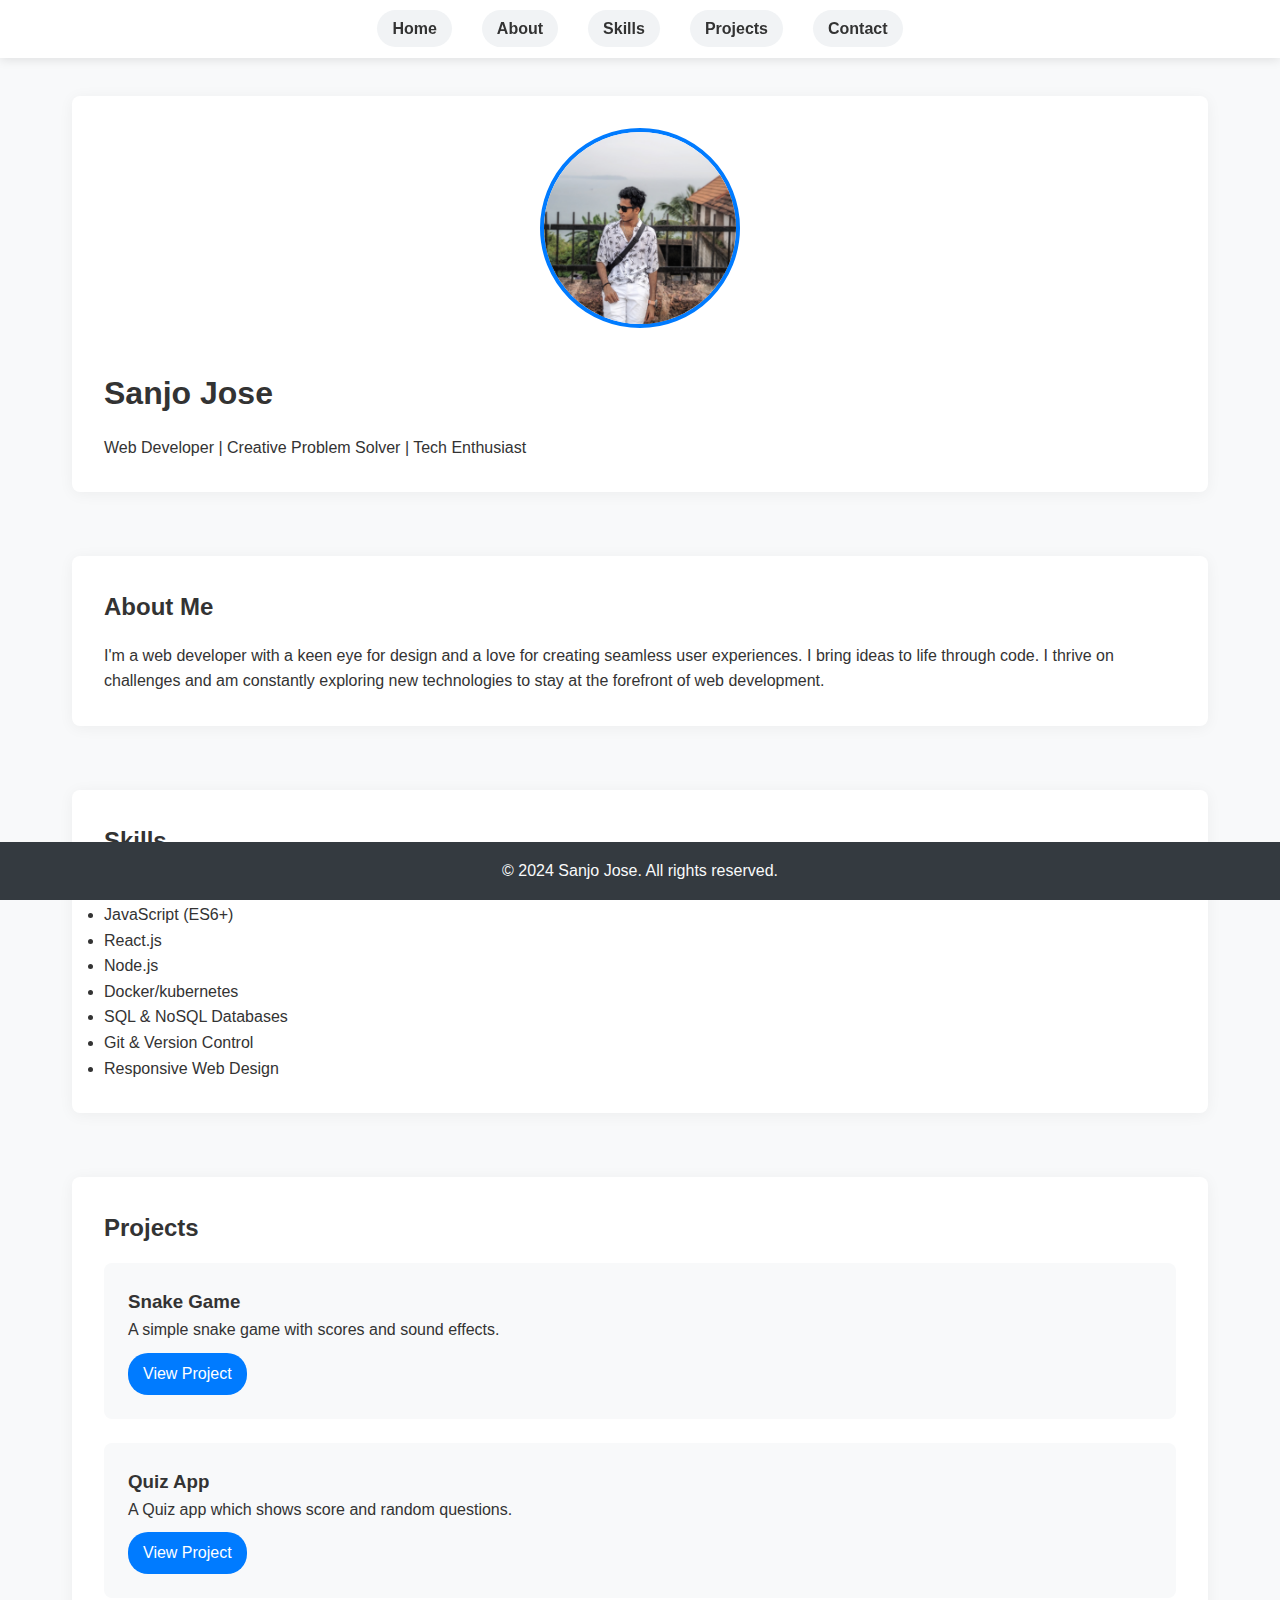
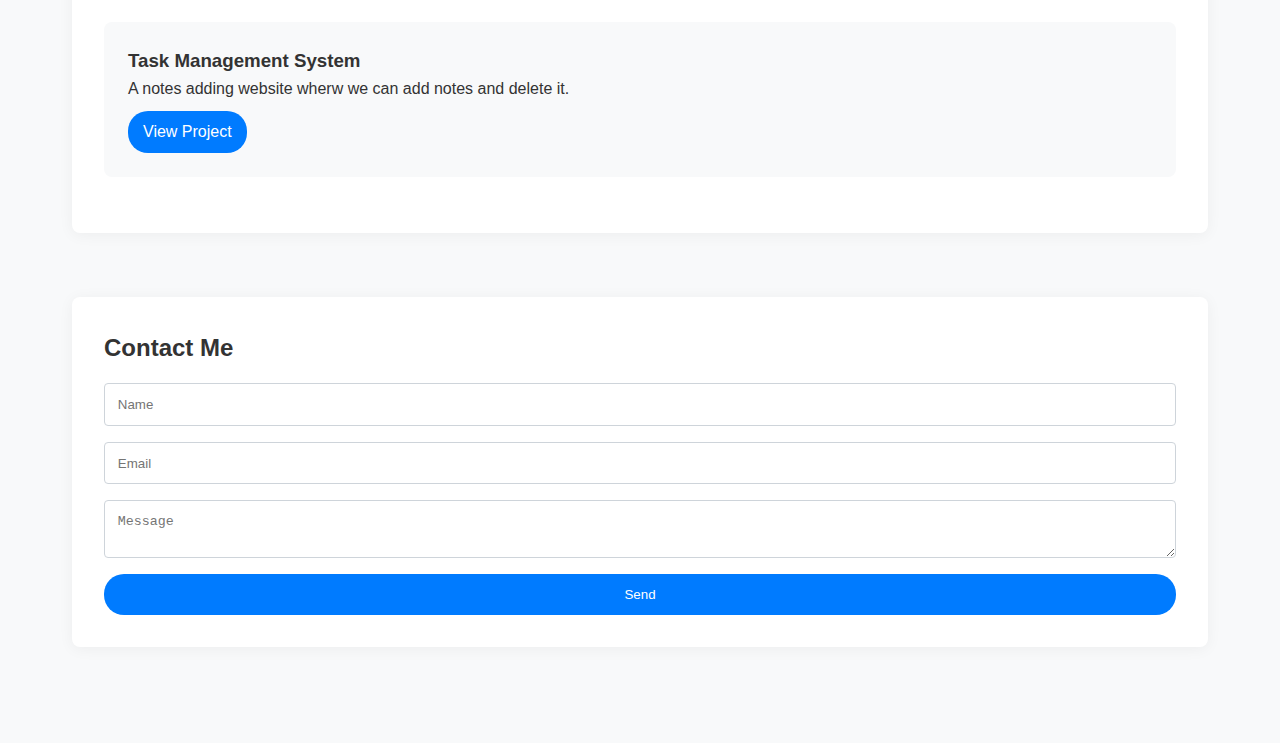
<file: index.html>
<!DOCTYPE html>
<html lang="en">
<head>
    <meta charset="UTF-8">
    <meta name="viewport" content="width=device-width, initial-scale=1.0">
    <title>Sanjo Jose - Portfolio</title>
    <style>
        * {
            margin: 0;
            padding: 0;
            box-sizing: border-box;
        }

        body {
            font-family: 'Arial', sans-serif;
            line-height: 1.6;
            color: #333;
            background-color: #f8f9fa;
        }

        header {
            background-color: #ffffff;
            color: #333;
            padding: 1rem;
            position: fixed;
            width: 100%;
            top: 0;
            z-index: 1000;
            box-shadow: 0 2px 10px rgba(0,0,0,0.1);
        }

        nav ul {
            list-style-type: none;
            display: flex;
            justify-content: center;
        }

        nav ul li {
            margin: 0 15px;
        }

        nav ul li a {
            color: #333;
            text-decoration: none;
            font-weight: bold;
            transition: color 0.3s ease;
            padding: 10px 15px;
            border-radius: 20px;
            background-color: #f1f3f5;
        }

        nav ul li a:hover {
            color: #007bff;
            background-color: #e9ecef;
        }

        main {
            padding: 6rem 2rem 2rem;
            max-width: 1200px;
            margin: 0 auto;
        }

        section {
            margin-bottom: 4rem;
            background-color: #fff;
            padding: 2rem;
            border-radius: 8px;
            box-shadow: 0 2px 15px rgba(0,0,0,0.05);
        }

        h1, h2 {
            margin-bottom: 1rem;
            color: #333;
        }

        .profile-picture {
            text-align: center;
            margin-bottom: 2rem;
        }

        #profile-img {
            width: 200px;
            height: 200px;
            border-radius: 50%;
            object-fit: cover;
            border: 4px solid #007bff;
        }

        #img-upload {
            display: none;
        }

        .project {
            background-color: #f8f9fa;
            padding: 1.5rem;
            margin-bottom: 1.5rem;
            border-radius: 8px;
            transition: transform 0.3s ease;
        }

        .project:hover {
            transform: translateY(-5px);
        }

        .project-link {
            display: inline-block;
            margin-top: 10px;
            padding: 8px 15px;
            background-color: #007bff;
            color: #fff;
            text-decoration: none;
            border-radius: 20px;
            transition: background-color 0.3s ease;
        }

        .project-link:hover {
            background-color: #0056b3;
        }

        form {
            display: flex;
            flex-direction: column;
        }

        input, textarea {
            margin-bottom: 1rem;
            padding: 0.8rem;
            border: 1px solid #ced4da;
            border-radius: 4px;
            transition: border-color 0.3s ease;
        }

        input:focus, textarea:focus {
            outline: none;
            border-color: #007bff;
        }

        button {
            background-color: #007bff;
            color: #fff;
            padding: 0.8rem;
            border: none;
            cursor: pointer;
            border-radius: 20px;
            transition: background-color 0.3s ease;
        }

        button:hover {
            background-color: #0056b3;
        }

        footer {
            background-color: #343a40;
            color: #f8f9fa;
            text-align: center;
            padding: 1rem;
            position: fixed;
            bottom: 0;
            width: 100%;
        }
    </style>
</head>
<body>
    <header>
        <nav>
            <ul>
                <li><a href="#home">Home</a></li>
                <li><a href="#about">About</a></li>
                <li><a href="#skills">Skills</a></li>
                <li><a href="#projects">Projects</a></li>
                <li><a href="#contact">Contact</a></li>
            </ul>
        </nav>
    </header>

    <main>
        <section id="home">
            <div class="profile-picture">
                <img id="profile-img" src="1000097155-02.jpeg" alt="Sanjo Jose">
                <input type="file" id="img-upload" accept="image/*">
            </div>
            <h1>Sanjo Jose</h1>
            <p>Web Developer | Creative Problem Solver | Tech Enthusiast</p>
        </section>

        <section id="about">
            <h2>About Me</h2>
            <p>I'm a web developer with a keen eye for design and a love for creating seamless user experiences. I bring ideas to life through code. I thrive on challenges and am constantly exploring new technologies to stay at the forefront of web development.</p>
        </section>

        <section id="skills">
            <h2>Skills</h2>
            <ul>
                <li>HTML5 & CSS3</li>
                <li>JavaScript (ES6+)</li>
                <li>React.js</li>
                <li>Node.js</li>
                <li>Docker/kubernetes</li>
                <li>SQL & NoSQL Databases</li>
                <li>Git & Version Control</li>
                <li>Responsive Web Design</li>
            </ul>
        </section>

        <section id="projects">
            <h2>Projects</h2>
            <div class="project">
                <h3>Snake Game</h3>
                <p>A simple snake game with scores and sound effects.</p>
                <a href="snakegame.html" class="project-link">View Project</a>
            </div>
            <div class="project">
                <h3>Quiz App</h3>
                <p>A Quiz app which shows score and random questions.</p>
                <a href="quizapp.html" class="project-link">View Project</a>
            </div>
            <div class="project">
                <h3>Task Management System</h3>
                <p>A notes adding website wherw we can add notes and delete it.</p>
                <a href="notesapp.html" class="project-link">View Project</a>
            </div>
        </section>

        <section id="contact">
            <h2>Contact Me</h2>
            <form id="contact-form">
                <input type="text" placeholder="Name" required>
                <input type="email" placeholder="Email" required>
                <textarea placeholder="Message" required></textarea>
                <button type="submit">Send</button>
            </form>
        </section>
    </main>

    <footer>
        <p>&copy; 2024 Sanjo Jose. All rights reserved.</p>
    </footer>

    <script>
        document.addEventListener('DOMContentLoaded', function() {
            // Smooth scrolling for navigation links
            document.querySelectorAll('a[href^="#"]').forEach(anchor => {
                anchor.addEventListener('click', function (e) {
                    e.preventDefault();
                    document.querySelector(this.getAttribute('href')).scrollIntoView({
                        behavior: 'smooth'
                    });
                });
            });

            // Form submission
            const form = document.getElementById('contact-form');
            form.addEventListener('submit', function(e) {
                e.preventDefault();
                // Here you would typically send the form data to a server
                console.log('Form submitted!');
                alert('Thank you for your message! I will get back to you soon.');
                form.reset();
            });

            // Profile picture upload
            const imgUpload = document.getElementById('img-upload');
            const profileImg = document.getElementById('profile-img');

            profileImg.addEventListener('click', function() {
                imgUpload.click();
            });

            imgUpload.addEventListener('change', function(event) {
                const file = event.target.files[0];
                if (file) {
                    const reader = new FileReader();
                    reader.onload = function(e) {
                        profileImg.src = e.target.result;
                    }
                    reader.readAsDataURL(file);
                }
            });

           
            });
        ;
    </script>
</body>
</html>
</file>
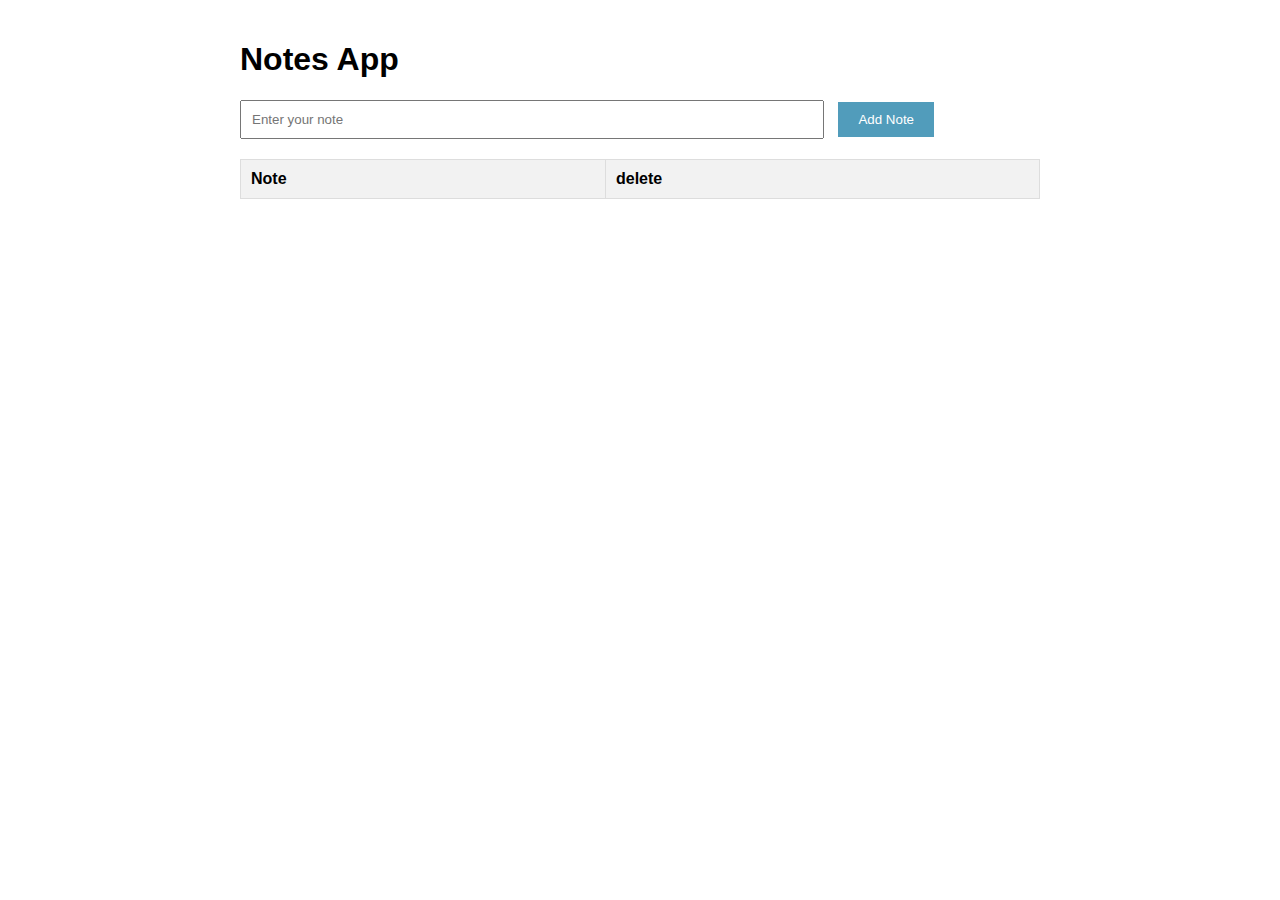
<file: notesapp.html>
<!DOCTYPE html>
<html lang="en">
<head>
    <meta charset="UTF-8">
    <meta name="viewport" content="width=device-width, initial-scale=1.0">
    <title>Note app</title>
    <link rel="stylesheet" href="notesapp.css">
</head>
<body>
    <h1>Notes App</h1>
    <input type="text" id="noteInput" placeholder="Enter your note">
    <button id="addButton">Add Note</button>
    
    <table id="notesTable">
        <thead>
            <tr>
                <th>Note</th>
                <th>delete</th>
        </thead>
        <tbody id="notesBody">
            <!-- Notes will be added here -->
        </tbody>
    </table>

    <script src="noteasapp.js"></script>
</body>
</html>
</file>
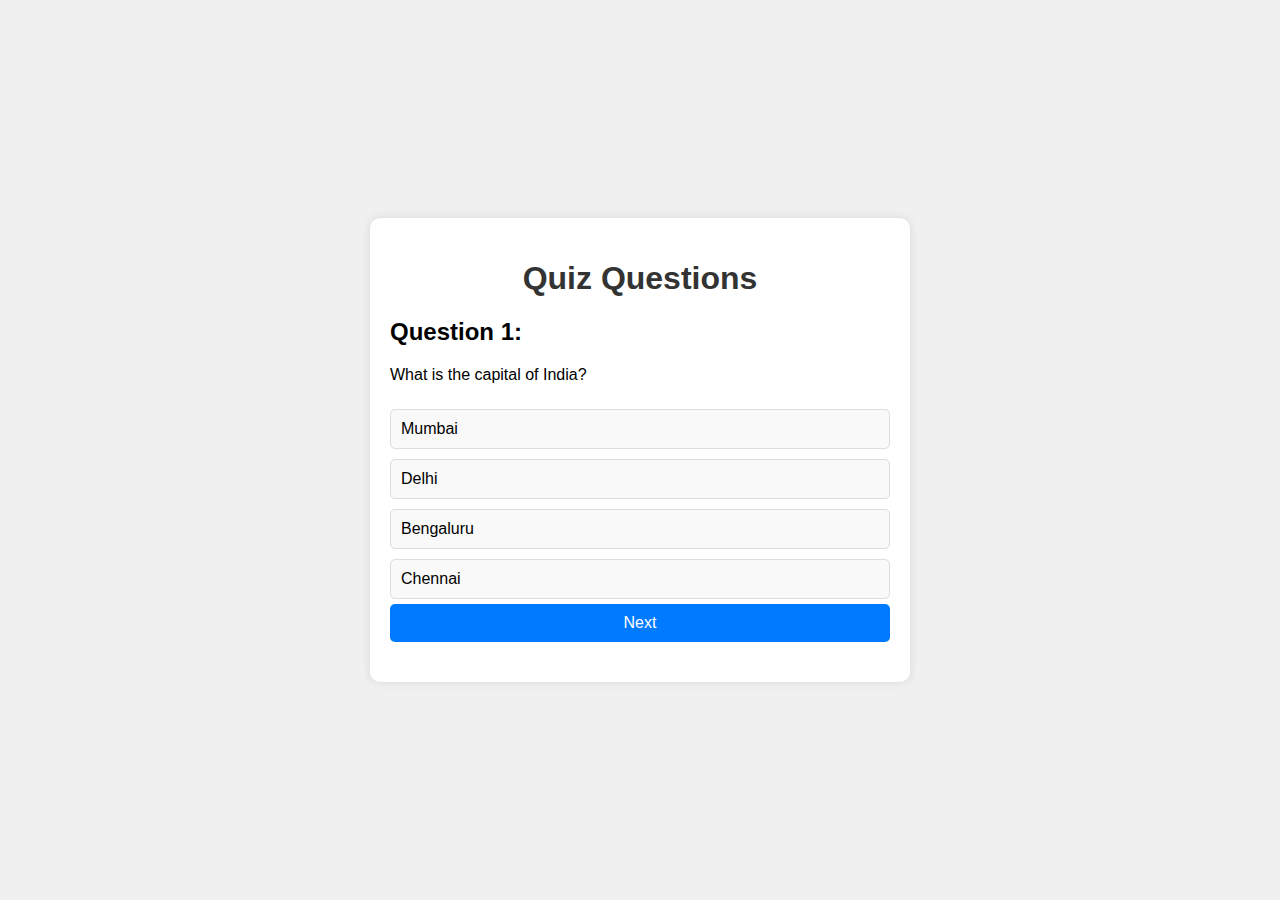
<file: quizapp.html>
<!DOCTYPE html>
<html lang="en">
<head>
    <meta charset="UTF-8">
    <meta name="viewport" content="width=device-width, initial-scale=1.0">
    <title>Quiz</title>
    <style>
        body {
    font-family: Arial, sans-serif;
    display: flex;
    justify-content: center;
    align-items: center;
    height: 100vh;
    margin: 0;
    background-color: #f0f0f0;
}
.quiz-container {
    background-color: white;
    border-radius: 10px;
    padding: 20px;
    box-shadow: 0 0 10px rgba(0,0,0,0.1);
    max-width: 500px;
    width: 100%;
}
h1 {
    text-align: center;
    color: #333;
}
.question {
    margin-bottom: 20px;
}
.options {
    display: flex;
    flex-direction: column;
}
.option {
    margin: 5px 0;
    padding: 10px;
    background-color: #f9f9f9;
    border: 1px solid #ddd;
    border-radius: 5px;
    cursor: pointer;
    transition: background-color 0.3s;
}
.option:hover {
    background-color: #e9e9e9;
}
.option.selected {
    background-color: #d4edda;
    border-color: #c3e6cb;
}
button {
    display: block;
    width: 100%;
    padding: 10px;
    background-color: #007bff;
    color: white;
    border: none;
    border-radius: 5px;
    font-size: 16px;
    cursor: pointer;
    transition: background-color 0.3s;
}
button:hover {
    background-color: #0056b3;
}
#result {
    text-align: center;
    font-weight: bold;
    margin-top: 20px;
}
    </style>
</head>
<body>
    <div class="quiz-container">
        <h1>Quiz Questions</h1>
        <div id="quiz"></div>
        <button id="next">Next</button>
        <button id="submit" style="display: none;">Submit Quiz</button>
        <div id="result"></div>
    </div>

    <script>
        const quizData = [
            {
                question: "What is the capital of India?",
                options: ["Mumbai", "Delhi", "Bengaluru", "Chennai"],
                correct: 1
            },
            {
                question: "Which planet is known as the Red Planet?",
                options: ["Mars", "Venus", "Jupiter", "Saturn"],
                correct: 0
            },
            {
                question: "Who was the ancient Greek god of the sun?",
                options: ["Vincent van Gogh", "Pablo Picasso", "Apollo", "Michelangelo"],
                correct: 2
            },
            {
                question: "What is the largest ocean on Earth?",
                options: ["Atlantic Ocean", "Indian Ocean", "Arctic Ocean", "Pacific Ocean"],
                correct: 3
            },
            {
                question: "How many minutes are there in a week?",
                options: ["7800", "11200", "10080", "96080"],
                correct: 2
            }
        ];

        const quizContainer = document.getElementById('quiz');
        const resultContainer = document.getElementById('result');
        const nextButton = document.getElementById('next');
        const submitButton = document.getElementById('submit');
        let currentQuestion = 0;
        let score = 0;
        let answers = [];

        function loadQuiz() {
            const questionData = quizData[currentQuestion];
            quizContainer.innerHTML = `
                <div class="question">
                    <h2>Question ${currentQuestion + 1}:</h2>
                    <p>${questionData.question}</p>
                </div>
                <div class="options">
                    ${questionData.options.map((option, index) => `
                        <div class="option" onclick="selectOption(${index})">
                            ${option}
                        </div>
                    `).join('')}
                </div>
            `;

            // Show submit button if on the last question
            if (currentQuestion === quizData.length - 1) {
                nextButton.style.display = 'none';
                submitButton.style.display = 'block';
            } else {
                nextButton.style.display = 'block';
                submitButton.style.display = 'none';
            }
        }

        function selectOption(index) {
            const options = document.querySelectorAll('.option');
            options.forEach(option => option.classList.remove('selected'));
            options[index].classList.add('selected');
            answers[currentQuestion] = index;
        }

        function loadNextQuestion() {
            if (answers[currentQuestion] === undefined) {
                alert('Please select an answer before proceeding.');
                return;
            }

            if (answers[currentQuestion] === quizData[currentQuestion].correct) {
                score++;
            }

            currentQuestion++;

            if (currentQuestion < quizData.length) {
                loadQuiz();
            }
        }

        function showResults() {
            if (answers[currentQuestion] === quizData[currentQuestion].correct) {
                score++;
            }
            quizContainer.style.display = 'none';
            nextButton.style.display = 'none';
            submitButton.style.display = 'none';
            resultContainer.innerHTML = `You scored ${score} out of ${quizData.length}`;
        }

        nextButton.addEventListener('click', loadNextQuestion);
        submitButton.addEventListener('click', showResults);

        loadQuiz();
    </script>
</body>
</html>
</file>
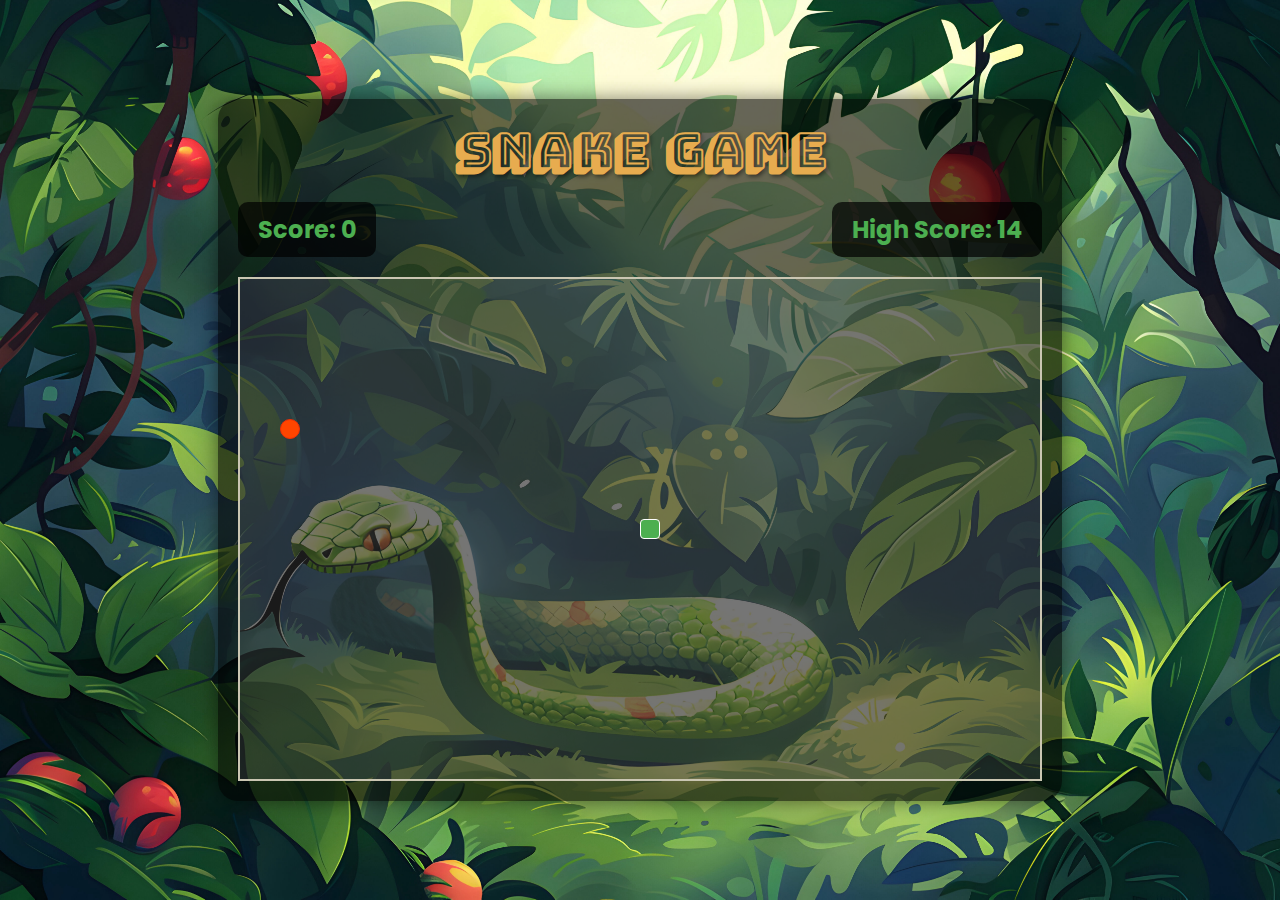
<file: snakegame.html>
<!DOCTYPE html>
<html lang="en">
<head>
    <meta charset="UTF-8">
    <meta name="viewport" content="width=device-width, initial-scale=1.0">
    <title>Snake Game</title>
    <link rel="stylesheet" href="snakegame.css">
    <link href="https://fonts.googleapis.com/css2?family=Bungee+Shade&family=Poppins:wght@400;700&display=swap" rel="stylesheet">
</head>
<body>
    <div id="game-container">
        <h1>Snake Game</h1>
        <div id="score-container">
            <div class="score-card">Score: <span id="score">0</span></div>
            <div class="score-card">High Score: <span id="highscore">14</span></div>
        </div>
        <div id="game-board"></div>
    </div>

    <script src="snakegame.js"> </script>
</body>
</html>
</file>
<file: notesapp.css>
body {
    font-family: Arial, sans-serif;
    max-width: 800px;
    margin: 0 auto;
    padding: 20px;
}
#noteInput {
    width: 70%;
    padding: 10px;
    margin-right: 10px;
}
#addButton {
    padding: 10px 20px;
    background-color: #519cbb;
    color: white;
    border: none;
    cursor: pointer;
}
table {
    width: 100%;
    border-collapse: collapse;
    margin-top: 20px;
}
th, td {
    border: 1px solid #ddd;
    padding: 10px;
    text-align: left;
}
th {
    background-color: #f2f2f2;
}
.deleteButton {
    background-color: #f44336;
    color: white;
    border: none;
    padding: 5px 10px;
    cursor: pointer;
}
</file>
<file: snakegame.css>
body, html {
    height: 100%;
    margin: 0;
    padding: 0;
    overflow: hidden;
    font-family: 'Poppins', sans-serif;
}
body {
    display: flex;
    justify-content: center;
    align-items: center;
    background-image: url('digital-art-snake-illustration.jpg');
    background-size: cover;
    background-position: center;
}
#game-container {
    text-align: center;
    background-color: rgba(0, 0, 0, 0.6);
    padding: 20px;
    border-radius: 20px;
    box-shadow: 0 0 20px rgba(0, 0, 0, 0.5);
}
h1 {
    font-family: 'Bungee Shade', cursive;
    font-size: 48px;
    color: #e7ac4f;
    text-shadow: 2px 2px 4px rgba(0,0,0,0.5);
    margin: 0 0 20px 0;
}
#score-container {
    display: flex;
    justify-content: space-between;
    margin-bottom: 20px;
}
.score-card {
    background-color: rgba(0, 0, 0, 0.7);
    border-radius: 10px;
    padding: 10px 20px;
    color: #4CAF50;
    font-size: 24px;
    font-weight: bold;
}
#game-board {
    width: 800px;
    height: 500px;
    border: 2px solid #cac6b2;
    display: grid;
    grid-template: repeat(25, 1fr) / repeat(40, 1fr);
    background-color: rgba(255, 255, 255, 0.1);
}
.snake {
    background-color: #4CAF50;
    border: 1px solid #ffffff;
    border-radius: 4px;
}
.food {
    background-color: #FF4500;
    border: 1px solid #ef2f05;
    border-radius: 50%;
}
</file>
